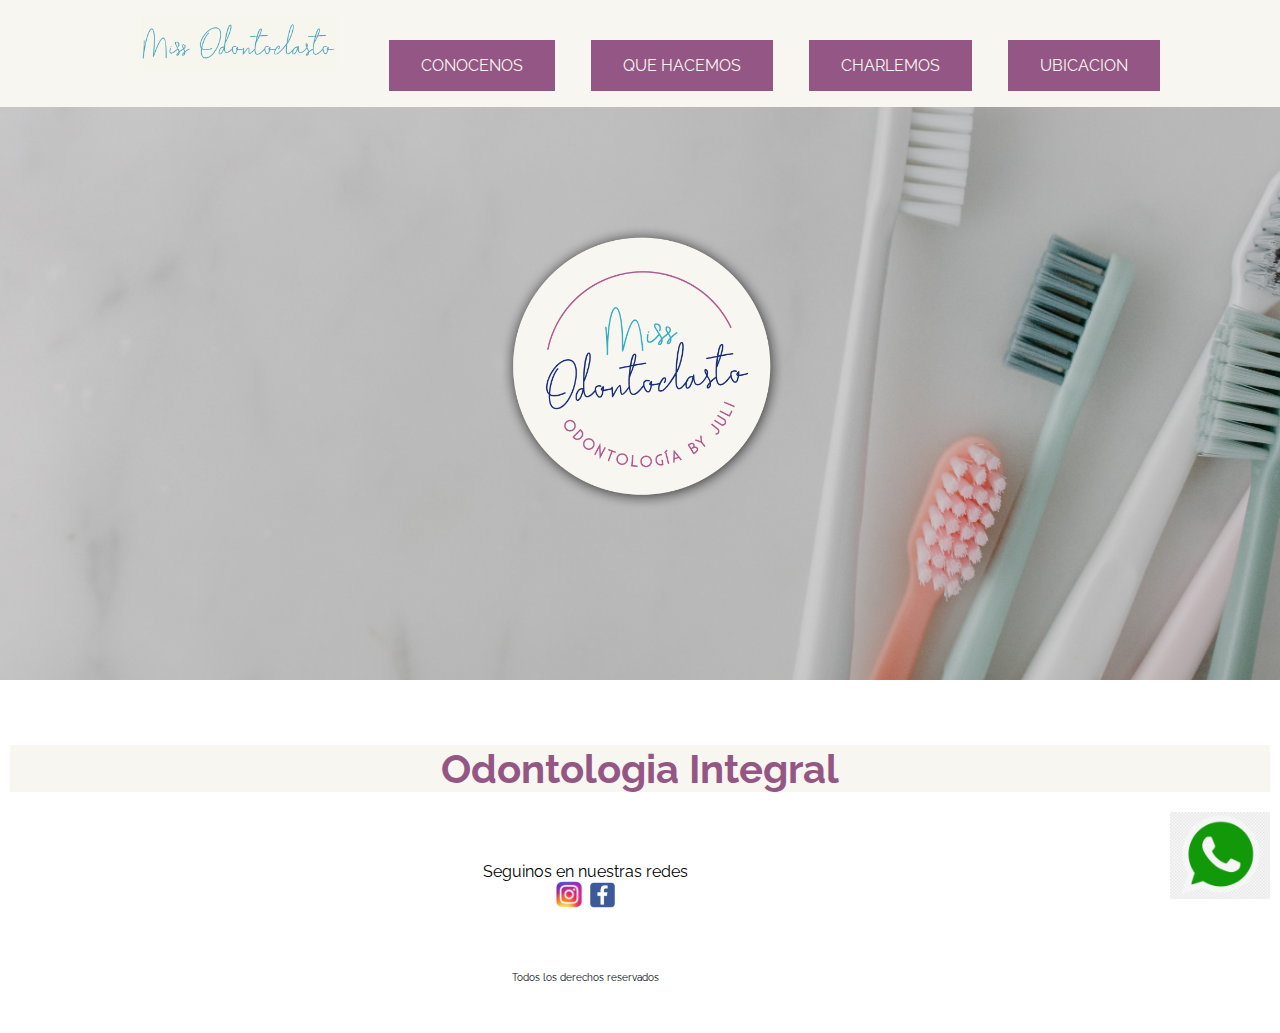
<file: Web odontologia Rodas Julieta/Prueba html/index.html>
<!DOCTYPE html>
<html>

<head>
    <link rel="stylesheet" href="css/style.css" />
    <link rel="preconnect" href="https://fonts.googleapis.com">
    <link rel="preconnect" href="https://fonts.gstatic.com" crossorigin>
    <link href="https://fonts.googleapis.com/css2?family=Noto+Serif&family=Raleway&display=swap" rel="stylesheet">
    <title>Miss odontoclasto</title>
</head>

<body>
    <header>
        <div class="contenedorLogo"> <a href="index.html" class="item"> <img src="img/logo.png" width="300" /> </a>
        </div>
        <nav class="menu">
            <ul>
                <li class="logomenu"> <a href="/index.html"><img src="../Prueba html/img/logohorizontal.png"
                            width="200"> </a> </li>
                <li> <a href="pages/Conocenos.html">Conocenos</a> </li>
                <li> <a href="pages/Quehacemos.html">Que hacemos</a> </li>
                <li> <a href="pages/Charlemos.html">Charlemos</a> </li>
                <li> <a href="pages/Ubicacion.html">Ubicacion</a> </li>
            </ul>
        </nav>
    </header>
    <main class="mainInicio">
        <h1 class="tituloPrincipal"> Odontologia Integral </h1>
        <div class="logoWp"> <a href="https://bit.ly/Wp-missodontoclasto" target="_blank"> <img src="../Prueba html/img/logowp.png" alt="logo wp" width="100px"> </a></div>
        
    </main>
    <footer class="flexContainer">
        <div>
            <p> Seguinos en nuestras redes</p> <a href="https://instagram.com/miss.odontoclasto" target="_blank"> <img
                    src="../Prueba html/img/ig.png" alt="logo instagram" width="30px"></a> <a href="https://www.facebook.com/miss.odontoclasto" target="_blank"> <img
                    src="../Prueba html/img/logo face.png" alt="logo facebook" width="29px"> </a>
        </div>
        <div class="derechos">
            <p> Todos los derechos reservados </p>
        </div>
    </footer>
</body>

</html>
</file>
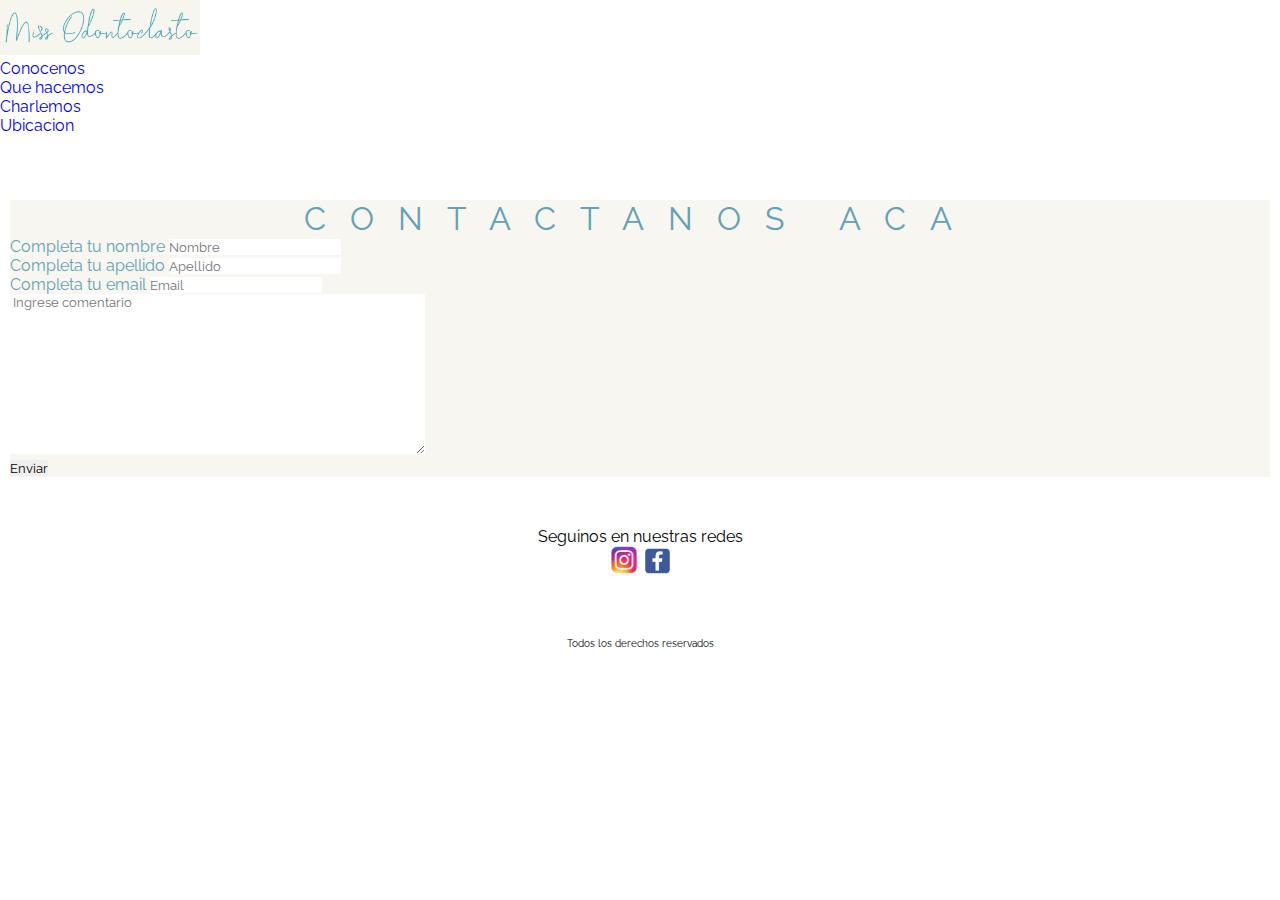
<file: pages/Charlemos.html>
<!DOCTYPE html>
<html lang="en">

<head>
    <link href="https://cdn.jsdelivr.net/npm/bootstrap@5.1.3/dist/css/bootstrap.min.css" rel="stylesheet" integrity="sha384-1BmE4kWBq78iYhFldvKuhfTAU6auU8tT94WrHftjDbrCEXSU1oBoqyl2QvZ6jIW3" crossorigin="anonymous">
    <meta charset="UTF-8">
    <meta http-equiv="X-UA-Compatible" content="IE=edge">
    <meta name="viewport" content="width=device-width, initial-scale=1.0">
    <link rel="preconnect" href="https://fonts.googleapis.com"> 
    <link rel="preconnect" href="https://fonts.gstatic.com" crossorigin> 
    <link href="https://fonts.googleapis.com/css2?family=Noto+Serif&family=Raleway&display=swap" rel="stylesheet">
    <link rel="stylesheet" href="../css/style.css"/>
    <title>Charlemos</title>
</head>

<body>
    <header class="container">
        <div class="row">
            <nav class="navbar navbar-expand-lg navbar-light bg-light">
                <div class="container-fluid">
                  <a class="navbar-brand" href="../index.html"> <img src="../img/logohorizontal.png" width="200"></a>
                  <button class="navbar-toggler" type="button" data-bs-toggle="collapse" data-bs-target="#navbarNav" aria-controls="navbarNav" aria-expanded="false" aria-label="Toggle navigation">
                    <span class="navbar-toggler-icon"></span>
                  </button>
                  <div class="collapse navbar-collapse" id="navbarNav">
                    <ul class="navbar-nav">
                      <li class="nav-item">
                        <a class="nav-link active" aria-current="page" href="../pages/Conocenos.html">Conocenos</a>
                      </li>
                      <li class="nav-item">
                        <a class="nav-link" href="../pages/Quehacemos.html">Que hacemos</a>
                      </li>
                      <li class="nav-item">
                        <a class="nav-link" href="../pages/Charlemos.html">Charlemos</a>
                      </li>
                      <li class="nav-item">
                        <a class="nav-link" href="../pages/Ubicacion.html">Ubicacion</a>
                      </li>
                    </ul>
                  </div>
                </div>
              </nav>
        </div>
    </header>
    <main class="mainCharlemos">
        <form class="charlemosFormulario" action="/formulario" method="post" > 
                <fieldset> 
                    <legend> Contactanos aca </legend>
                    <div> 
                        <label for="nombre"> Completa tu nombre</label>
                        <input id="nombre" name="nombre" placeholder="Nombre"/>
                    </div>
                    <div> 
                        <label for="apellido"> Completa tu apellido</label>
                        <input id="apellido" name="apellido" placeholder="Apellido"/>
                    </div>
                    <div> 
                        <label for="email"> Completa tu email</label>
                        <input id="email" name="email" placeholder="Email"/>
                    </div>
                    <div>
                        <textarea cols=50 rows=10 id="comentario" placeholder=" Ingrese comentario" name="comentario"></textarea>
                    </div>
                    <div> 
                        <button type="button">Enviar </button>
                    </div>
                </fieldset>
        </form>
    </main>
    <footer class="flexContainer">
        <div> <p> Seguinos en nuestras redes</p> <a href="https://instagram.com/miss.odontoclasto" target="_blank"> <img src="../img/ig.png" alt="logo instagram" width="30px"></a> <a href="https://www.facebook.com/miss.odontoclasto" target="_blank"> <img src="../img/logo face.png" alt="logo facebook" width="29px"> </a> </div>
        <div class="derechos"> <p> Todos los derechos reservados </p> </div>
    </footer>
    <script src="https://cdn.jsdelivr.net/npm/@popperjs/core@2.10.2/dist/umd/popper.min.js" integrity="sha384-7+zCNj/IqJ95wo16oMtfsKbZ9ccEh31eOz1HGyDuCQ6wgnyJNSYdrPa03rtR1zdB" crossorigin="anonymous"></script>
<script src="https://cdn.jsdelivr.net/npm/bootstrap@5.1.3/dist/js/bootstrap.min.js" integrity="sha384-QJHtvGhmr9XOIpI6YVutG+2QOK9T+ZnN4kzFN1RtK3zEFEIsxhlmWl5/YESvpZ13" crossorigin="anonymous"></script>
</body>
</html>
</file>
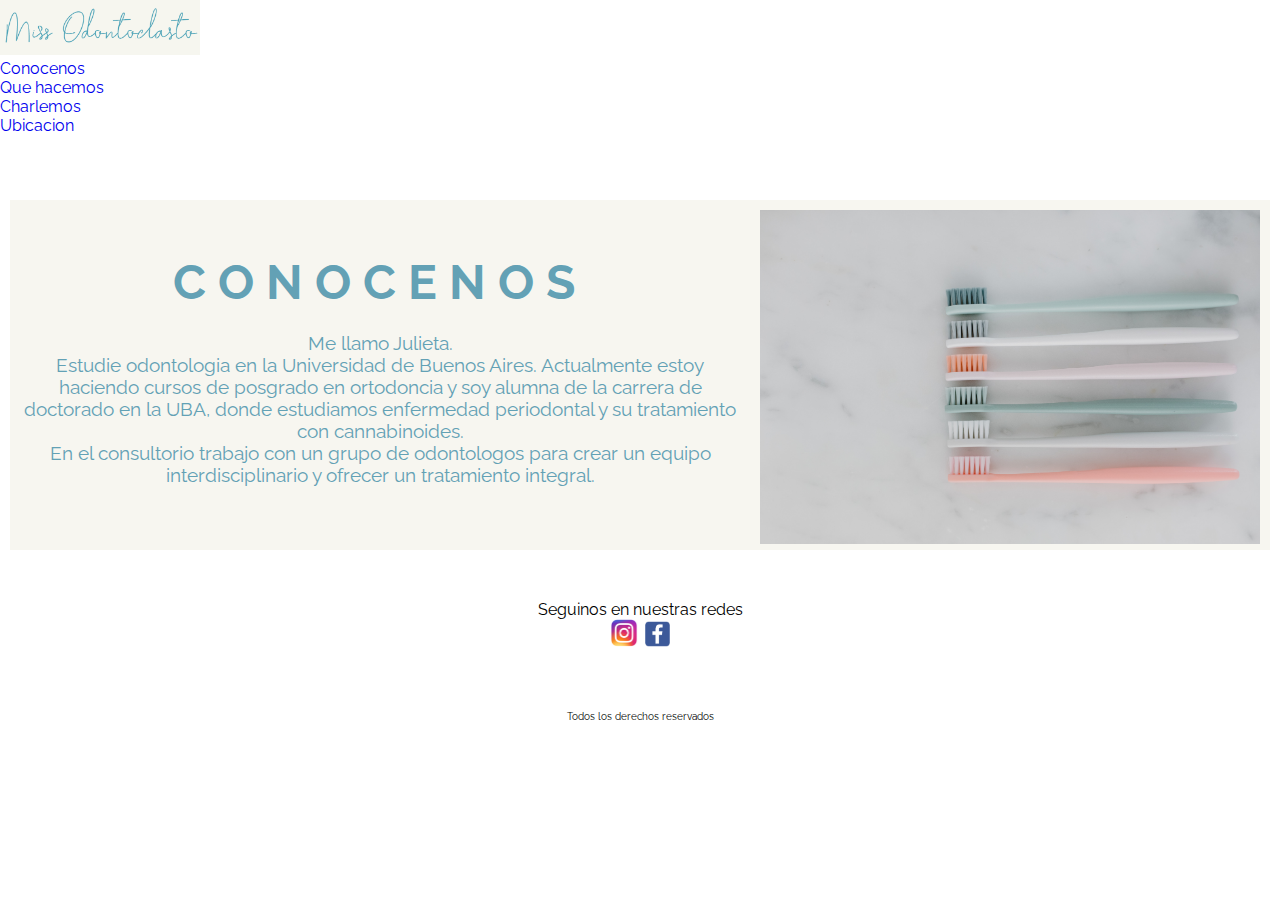
<file: pages/Conocenos.html>
<!DOCTYPE html>
<html lang="en">
<head>
    <link href="https://cdn.jsdelivr.net/npm/bootstrap@5.1.3/dist/css/bootstrap.min.css" rel="stylesheet" integrity="sha384-1BmE4kWBq78iYhFldvKuhfTAU6auU8tT94WrHftjDbrCEXSU1oBoqyl2QvZ6jIW3" crossorigin="anonymous"> 
    <meta charset="UTF-8">
    <meta http-equiv="X-UA-Compatible" content="IE=edge">
    <meta name="viewport" content="width=device-width, initial-scale=1.0">
    <link rel="preconnect" href="https://fonts.googleapis.com"> 
    <link rel="preconnect" href="https://fonts.gstatic.com" crossorigin> 
    <link href="https://fonts.googleapis.com/css2?family=Noto+Serif&family=Raleway&display=swap" rel="stylesheet">
    <link rel="stylesheet" href="../css/style.css"/>
    <title>Document</title>
</head>

<body>
  <header class="container">
    <div class="row">
        <nav class="navbar navbar-expand-lg navbar-light bg-light">
            <div class="container-fluid">
              <a class="navbar-brand" href="../index.html"> <img src="../img/logohorizontal.png" width="200"></a>
              <button class="navbar-toggler" type="button" data-bs-toggle="collapse" data-bs-target="#navbarNav" aria-controls="navbarNav" aria-expanded="false" aria-label="Toggle navigation">
                <span class="navbar-toggler-icon"></span>
              </button>
              <div class="collapse navbar-collapse" id="navbarNav">
                <ul class="navbar-nav">
                  <li class="nav-item">
                    <a class="nav-link active" aria-current="page" href="../pages/Conocenos.html">Conocenos</a>
                  </li>
                  <li class="nav-item">
                    <a class="nav-link" href="../pages/Quehacemos.html">Que hacemos</a>
                  </li>
                  <li class="nav-item">
                    <a class="nav-link" href="../pages/Charlemos.html">Charlemos</a>
                  </li>
                  <li class="nav-item">
                    <a class="nav-link" href="../pages/Ubicacion.html">Ubicacion</a>
                  </li>
                </ul>
              </div>
            </div>
          </nav>
    </div>
  </header>

  <main>
      <div class="conocenosContenido">
        <div class="contenido">
          <br> <br> <h1>Conocenos</h1> <br>
          <p> Me llamo Julieta. <br>
            Estudie odontologia en la Universidad de Buenos Aires. Actualmente estoy haciendo cursos de posgrado en ortodoncia y soy alumna de la carrera de doctorado en la UBA, donde estudiamos enfermedad periodontal y su tratamiento con cannabinoides. <br> 
            En el consultorio trabajo con un grupo de odontologos para crear un equipo interdisciplinario y ofrecer un tratamiento integral.
          </p>
        </div>
        <div class="contenido">
         <img src="../img/cepillosconocenos.jpg" width="500px">
        </div>
      </div>
  </main>

  <footer class="flexContainer">
      <div> <p> Seguinos en nuestras redes</p> <a href="https://instagram.com/miss.odontoclasto" target="_blank"> <img src="../img/ig.png" alt="logo instagram" width="30px"></a> <a href="https://www.facebook.com/miss.odontoclasto" target="_blank"> <img src="../img/logo face.png" alt="logo facebook" width="29px"> </a> </div>
      <div class="derechos"> <p> Todos los derechos reservados </p> </div>
  </footer>
  <script src="https://cdn.jsdelivr.net/npm/@popperjs/core@2.10.2/dist/umd/popper.min.js" integrity="sha384-7+zCNj/IqJ95wo16oMtfsKbZ9ccEh31eOz1HGyDuCQ6wgnyJNSYdrPa03rtR1zdB" crossorigin="anonymous"></script> 
  <script src="https://cdn.jsdelivr.net/npm/bootstrap@5.1.3/dist/js/bootstrap.min.js" integrity="sha384-QJHtvGhmr9XOIpI6YVutG+2QOK9T+ZnN4kzFN1RtK3zEFEIsxhlmWl5/YESvpZ13" crossorigin="anonymous"></script>
</body>
</html>
</file>
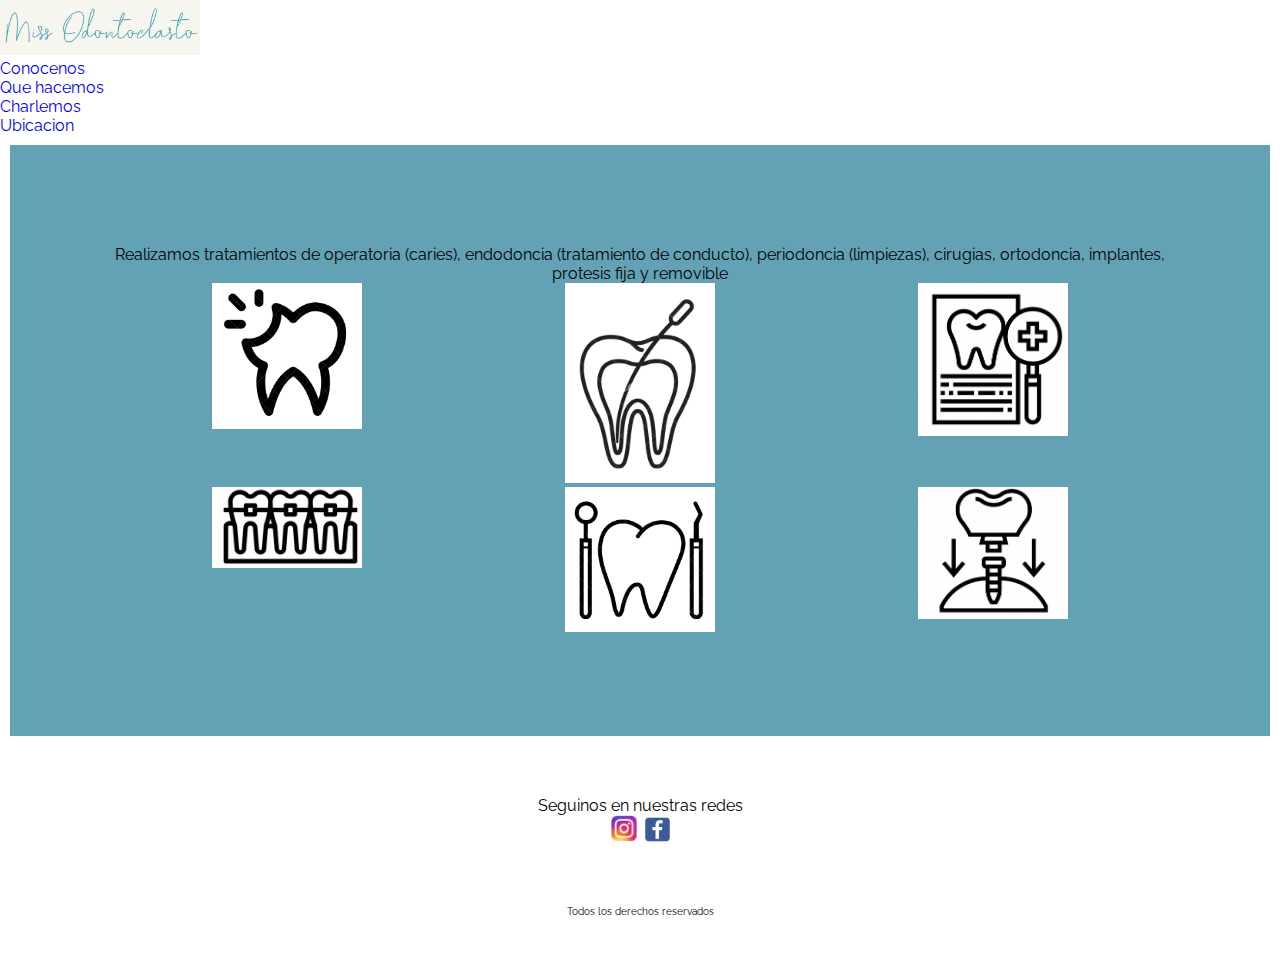
<file: pages/Quehacemos.html>
<!DOCTYPE html>
<html lang="en">

<head>
    <link href="https://cdn.jsdelivr.net/npm/bootstrap@5.1.3/dist/css/bootstrap.min.css" rel="stylesheet" integrity="sha384-1BmE4kWBq78iYhFldvKuhfTAU6auU8tT94WrHftjDbrCEXSU1oBoqyl2QvZ6jIW3" crossorigin="anonymous">
    <meta charset="UTF-8">
    <meta http-equiv="X-UA-Compatible" content="IE=edge">
    <meta name="viewport" content="width=device-width, initial-scale=1.0">
    <link rel="preconnect" href="https://fonts.googleapis.com"> 
    <link rel="preconnect" href="https://fonts.gstatic.com" crossorigin> 
    <link href="https://fonts.googleapis.com/css2?family=Noto+Serif&family=Raleway&display=swap" rel="stylesheet">
    <link rel="stylesheet" href="../css/style.css"/>
    <title>Que hacemos?</title>
</head>
<body>
    <header class="container">
        <div class="row">
            <nav class="navbar navbar-expand-lg navbar-light bg-light">
                <div class="container-fluid">
                  <a class="navbar-brand" href="../index.html"> <img src="../img/logohorizontal.png" width="200"></a>
                  <button class="navbar-toggler" type="button" data-bs-toggle="collapse" data-bs-target="#navbarNav" aria-controls="navbarNav" aria-expanded="false" aria-label="Toggle navigation">
                    <span class="navbar-toggler-icon"></span>
                  </button>
                  <div class="collapse navbar-collapse" id="navbarNav">
                    <ul class="navbar-nav">
                      <li class="nav-item">
                        <a class="nav-link active" aria-current="page" href="../pages/Conocenos.html">Conocenos</a>
                      </li>
                      <li class="nav-item">
                        <a class="nav-link" href="../pages/Quehacemos.html">Que hacemos</a>
                      </li>
                      <li class="nav-item">
                        <a class="nav-link" href="../pages/Charlemos.html">Charlemos</a>
                      </li>
                      <li class="nav-item">
                        <a class="nav-link" href="../pages/Ubicacion.html">Ubicacion</a>
                      </li>
                    </ul>
                  </div>
                </div>
              </nav>
        </div>
    </header>
    
    <main class="mainQuehacemos">
        <p class="parrafo"> Realizamos tratamientos de operatoria (caries), endodoncia (tratamiento de conducto), periodoncia (limpiezas), cirugias, ortodoncia, implantes, protesis fija y removible </p> 
        <div class="imagen1"> <img src="../img/Operatoria.png" width="150"> </div>
        <div class="imagen2"> <img src="../img/Endodoncia.png" width="150"> </div>
        <div class="imagen3"> <img src="../img/Periodoncia.png" width="150"></div>
        <div class="imagen4"> <img src="../img/Ortodoncia.png" width="150"></div>
        <div class="imagen5"> <img src="../img/Cirugia.png" width= "150"> </div>
        <div class="imagen6"> <img src="../img/Implante.png" width="150"> </div>
    </main>  
    
    <footer class="flexContainer">
        <div> <p> Seguinos en nuestras redes</p> <a href="https://instagram.com/miss.odontoclasto" target="_blank"> <img src="../img/ig.png" alt="logo instagram" width="30px"></a> <a href="https://www.facebook.com/miss.odontoclasto" target="_blank"> <img src="../img/logo face.png" alt="logo facebook" width="29px"> </a> </div>
        <div class="derechos"> <p> Todos los derechos reservados </p> </div>
    </footer>
    <script src="https://cdn.jsdelivr.net/npm/@popperjs/core@2.10.2/dist/umd/popper.min.js" integrity="sha384-7+zCNj/IqJ95wo16oMtfsKbZ9ccEh31eOz1HGyDuCQ6wgnyJNSYdrPa03rtR1zdB" crossorigin="anonymous"></script>
<script src="https://cdn.jsdelivr.net/npm/bootstrap@5.1.3/dist/js/bootstrap.min.js" integrity="sha384-QJHtvGhmr9XOIpI6YVutG+2QOK9T+ZnN4kzFN1RtK3zEFEIsxhlmWl5/YESvpZ13" crossorigin="anonymous"></script>
</body>
</html>
</file>
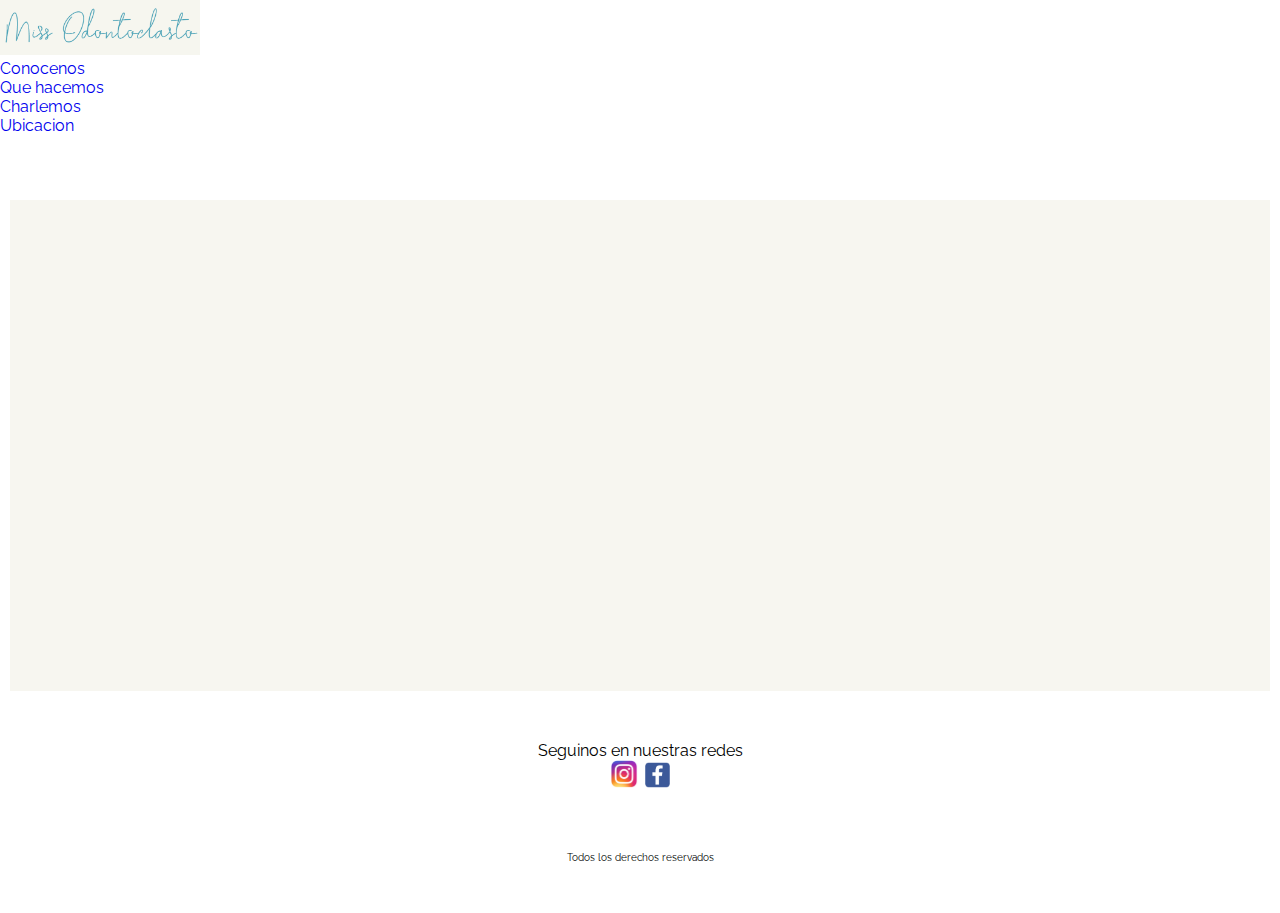
<file: pages/Ubicacion.html>
<!DOCTYPE html>
<html lang="en">

<head>
    <link href="https://cdn.jsdelivr.net/npm/bootstrap@5.1.3/dist/css/bootstrap.min.css" rel="stylesheet" integrity="sha384-1BmE4kWBq78iYhFldvKuhfTAU6auU8tT94WrHftjDbrCEXSU1oBoqyl2QvZ6jIW3" crossorigin="anonymous">
    <meta charset="UTF-8">
    <meta http-equiv="X-UA-Compatible" content="IE=edge">
    <meta name="viewport" content="width=device-width, initial-scale=1.0">
    <link rel="preconnect" href="https://fonts.googleapis.com"> 
    <link rel="preconnect" href="https://fonts.gstatic.com" crossorigin> 
    <link href="https://fonts.googleapis.com/css2?family=Noto+Serif&family=Raleway&display=swap" rel="stylesheet"> 
    <link rel="stylesheet" href="../css/style.css"/>
    <title>Donde estamos</title>
</head>

<body>
    <header class="container">
        <div class="row">
            <nav class="navbar navbar-expand-lg navbar-light bg-light">
                <div class="container-fluid">
                  <a class="navbar-brand" href="../index.html"> <img src="../img/logohorizontal.png" width="200"></a>
                  <button class="navbar-toggler" type="button" data-bs-toggle="collapse" data-bs-target="#navbarNav" aria-controls="navbarNav" aria-expanded="false" aria-label="Toggle navigation">
                    <span class="navbar-toggler-icon"></span>
                  </button>
                  <div class="collapse navbar-collapse" id="navbarNav">
                    <ul class="navbar-nav">
                      <li class="nav-item">
                        <a class="nav-link active" aria-current="page" href="../pages/Conocenos.html">Conocenos</a>
                      </li>
                      <li class="nav-item">
                        <a class="nav-link" href="../pages/Quehacemos.html">Que hacemos</a>
                      </li>
                      <li class="nav-item">
                        <a class="nav-link" href="../pages/Charlemos.html">Charlemos</a>
                      </li>
                      <li class="nav-item">
                        <a class="nav-link" href="../pages/Ubicacion.html">Ubicacion</a>
                      </li>
                    </ul>
                  </div>
                </div>
              </nav>
        </div>
    </header>
    <main class="mainUbicacion">
        <h1> Donde estamos!</h1>
        <iframe src="https://www.google.com/maps/embed?pb=!1m18!1m12!1m3!1d3282.8229751276594!2d-58.63848878476949!3d-34.633913580451555!2m3!1f0!2f0!3f0!3m2!1i1024!2i768!4f13.1!3m3!1m2!1s0x95bcc7d2937c40bd%3A0xe3573012910804e6!2sMiss%20odontoclasto!5e0!3m2!1ses-419!2sar!4v1647151559514!5m2!1ses-419!2sar" width="600" height="450" style="border:0;" allowfullscreen="" loading="lazy"></iframe>
    </main>
    <footer class="flexContainer">
        <div> <p> Seguinos en nuestras redes</p> <a href="https://instagram.com/miss.odontoclasto" target="_blank"> <img src="../img/ig.png" alt="logo instagram" width="30px"></a> <a href="https://www.facebook.com/miss.odontoclasto" target="_blank"> <img src="../img/logo face.png" alt="logo facebook" width="29px"> </a> </div>
        <div class="derechos"> <p> Todos los derechos reservados </p> </div>
    </footer>
    <script src="https://cdn.jsdelivr.net/npm/@popperjs/core@2.10.2/dist/umd/popper.min.js" integrity="sha384-7+zCNj/IqJ95wo16oMtfsKbZ9ccEh31eOz1HGyDuCQ6wgnyJNSYdrPa03rtR1zdB" crossorigin="anonymous"></script>
<script src="https://cdn.jsdelivr.net/npm/bootstrap@5.1.3/dist/js/bootstrap.min.js" integrity="sha384-QJHtvGhmr9XOIpI6YVutG+2QOK9T+ZnN4kzFN1RtK3zEFEIsxhlmWl5/YESvpZ13" crossorigin="anonymous"></script>
</body>
</html>
</file>
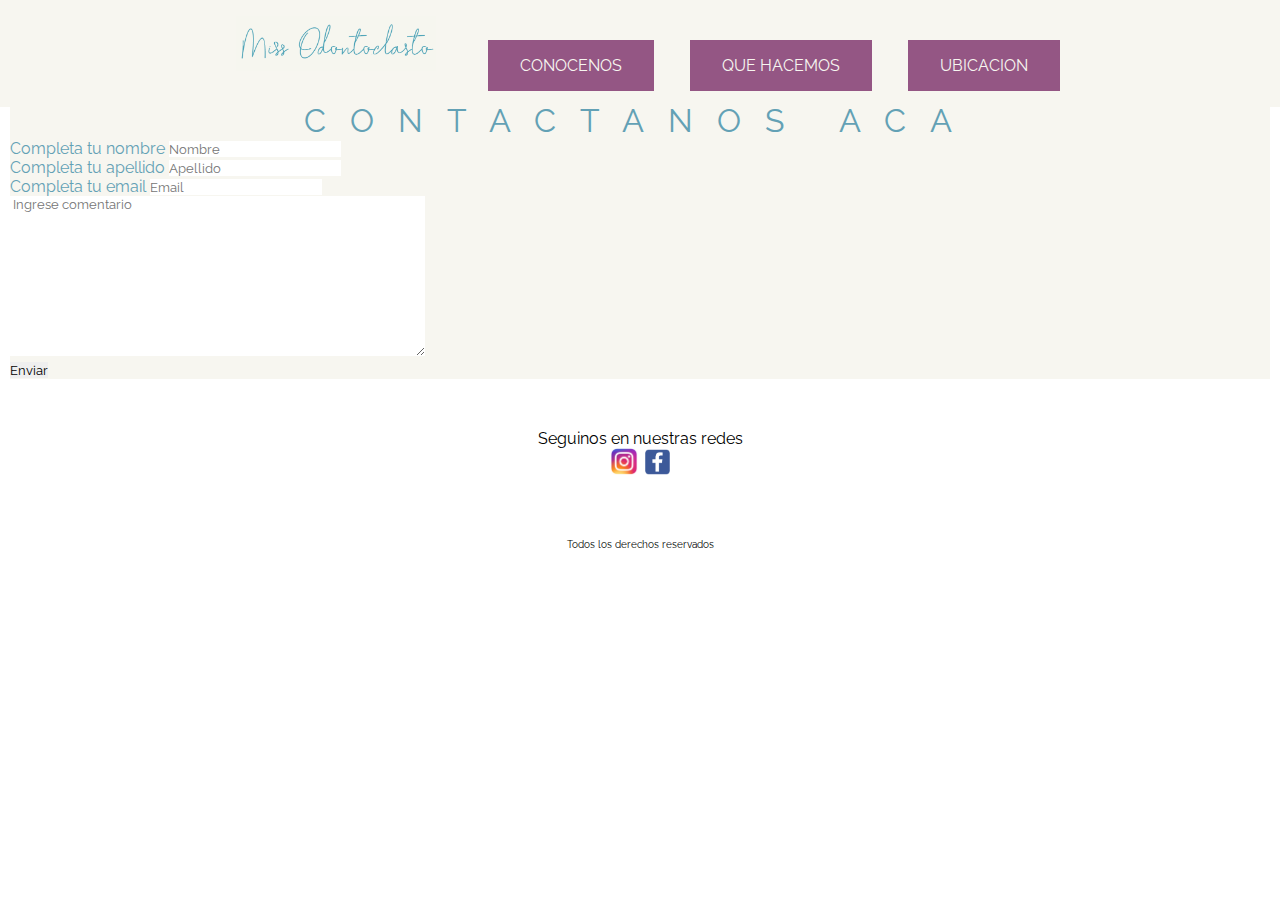
<file: Web odontologia Rodas Julieta/Prueba html/pages/Charlemos.html>
<!DOCTYPE html>
<html lang="en">

<head>
    <meta charset="UTF-8">
    <meta http-equiv="X-UA-Compatible" content="IE=edge">
    <meta name="viewport" content="width=device-width, initial-scale=1.0">
    <link rel="preconnect" href="https://fonts.googleapis.com"> 
    <link rel="preconnect" href="https://fonts.gstatic.com" crossorigin> 
    <link href="https://fonts.googleapis.com/css2?family=Noto+Serif&family=Raleway&display=swap" rel="stylesheet">
    <link rel="stylesheet" href="../css/style.css"/>
    <title>Charlemos</title>
</head>

<body>
    <header>
        <nav class="menu"> 
            <ul>
                <li class="logomenu"> <a href="../index.html"><img src="../img/logohorizontal.png" width="200"> </a> </li>
                 <li> <a href="Conocenos.html"> Conocenos </a></li>
                 <li> <a href="Quehacemos.html"> Que hacemos </a></li>
                 <li> <a href="Ubicacion.html"> Ubicacion </a></li>
            </ul>
        </nav>
        <h1>Formulario de contacto</h1>
    </header>
    <main class="mainCharlemos">
        <form class="charlemosFormulario" action="/formulario" method="post" > 
                <fieldset> 
                    <legend> Contactanos aca </legend>
                    <div> 
                        <label for="nombre"> Completa tu nombre</label>
                        <input id="nombre" name="nombre" placeholder="Nombre"/>
                    </div>
                    <div> 
                        <label for="apellido"> Completa tu apellido</label>
                        <input id="apellido" name="apellido" placeholder="Apellido"/>
                    </div>
                    <div> 
                        <label for="email"> Completa tu email</label>
                        <input id="email" name="email" placeholder="Email"/>
                    </div>
                    <div>
                        <textarea cols=50 rows=10 id="comentario" placeholder=" Ingrese comentario" name="comentario"></textarea>
                    </div>
                    <div> 
                        <button type="button">Enviar </button>
                    </div>
                </fieldset>
        </form>
    </main>
    <footer class="flexContainer">
        <div> <p> Seguinos en nuestras redes</p> <a href="https://instagram.com/miss.odontoclasto" target="_blank"> <img src="../img/ig.png" alt="logo instagram" width="30px"></a> <a href="https://www.facebook.com/miss.odontoclasto" target="_blank"> <img src="../img/logo face.png" alt="logo facebook" width="29px"> </a> </div>
        <div class="derechos"> <p> Todos los derechos reservados </p> </div>
    </footer>
</body>
</html>
</file>
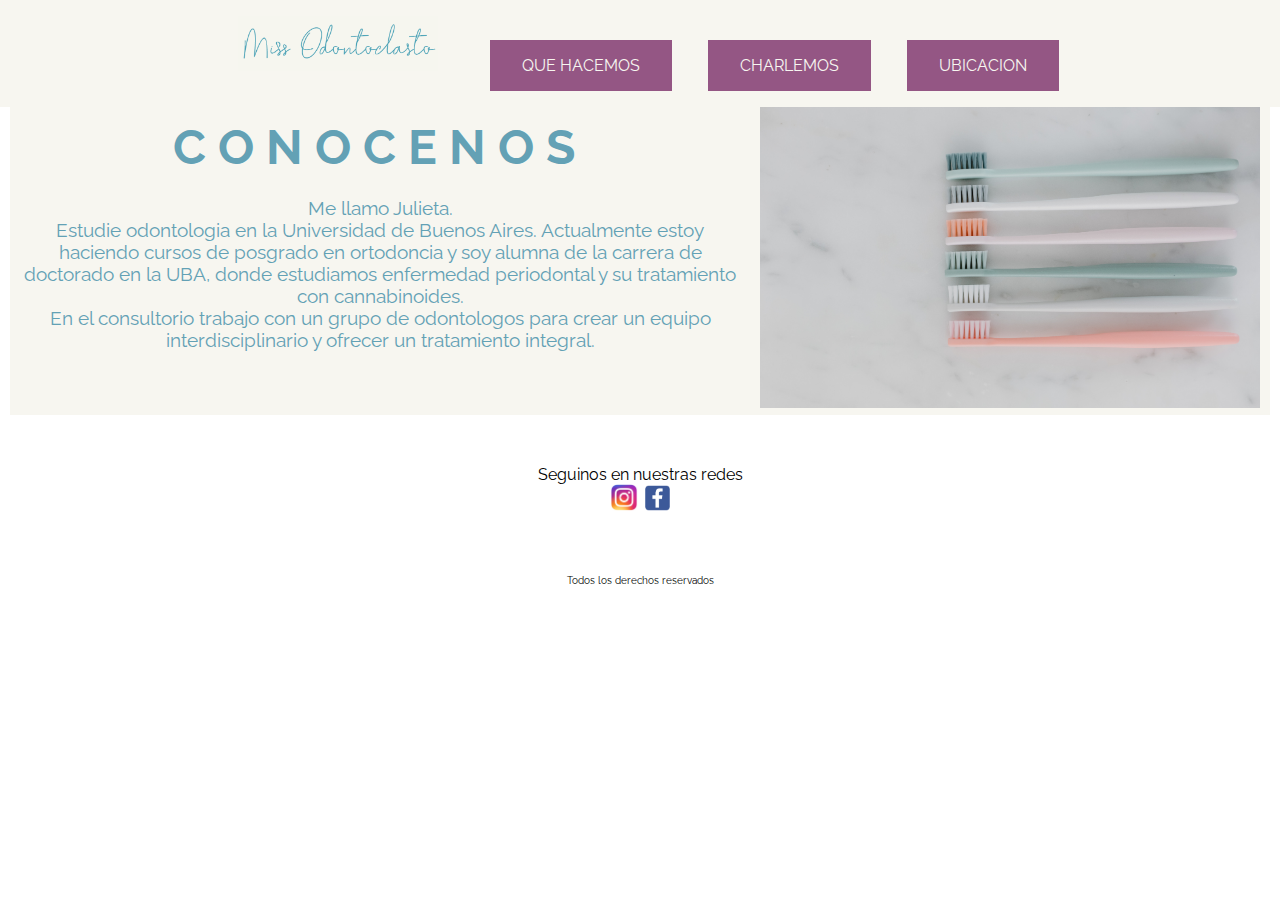
<file: Web odontologia Rodas Julieta/Prueba html/pages/Conocenos.html>
<!DOCTYPE html>
<html lang="en">
<head>
    <meta charset="UTF-8">
    <meta http-equiv="X-UA-Compatible" content="IE=edge">
    <meta name="viewport" content="width=device-width, initial-scale=1.0">
    <link rel="preconnect" href="https://fonts.googleapis.com"> 
    <link rel="preconnect" href="https://fonts.gstatic.com" crossorigin> 
    <link href="https://fonts.googleapis.com/css2?family=Noto+Serif&family=Raleway&display=swap" rel="stylesheet">
    <link rel="stylesheet" href="../css/style.css"/>
    <title>Document</title>
</head>

<body>
    <header> 
      <nav class="menu"> 
        <ul>
          <li class="logomenu"> <a href="../index.html"><img src="../img/logohorizontal.png" width="200"> </a> </li>
          <li> <a href="Quehacemos.html"> Que hacemos </a> </li>
          <li> <a href="Charlemos.html"> Charlemos </a></li>
          <li> <a href="Ubicacion.html"> Ubicacion</a></li>
        </ul>
      </nav>
    </header>

    <main>
      <div class="conocenosContenido">
        <div class="contenido">
          <br> <br> <h1>Conocenos</h1> <br>
          <p> Me llamo Julieta. <br>
            Estudie odontologia en la Universidad de Buenos Aires. Actualmente estoy haciendo cursos de posgrado en ortodoncia y soy alumna de la carrera de doctorado en la UBA, donde estudiamos enfermedad periodontal y su tratamiento con cannabinoides. <br> 
            En el consultorio trabajo con un grupo de odontologos para crear un equipo interdisciplinario y ofrecer un tratamiento integral.
          </p>
        </div>
        <div class="contenido">
         <img src="../img/cepillosconocenos.jpg" width="500px">
        </div>
      </div>
    </main>

    <footer class="flexContainer">
      <div> <p> Seguinos en nuestras redes</p> <a href="https://instagram.com/miss.odontoclasto" target="_blank"> <img src="../img/ig.png" alt="logo instagram" width="30px"></a> <a href="https://www.facebook.com/miss.odontoclasto" target="_blank"> <img src="../img/logo face.png" alt="logo facebook" width="29px"> </a> </div>
      <div class="derechos"> <p> Todos los derechos reservados </p> </div>
    </footer>
</body>
</html>
</file>
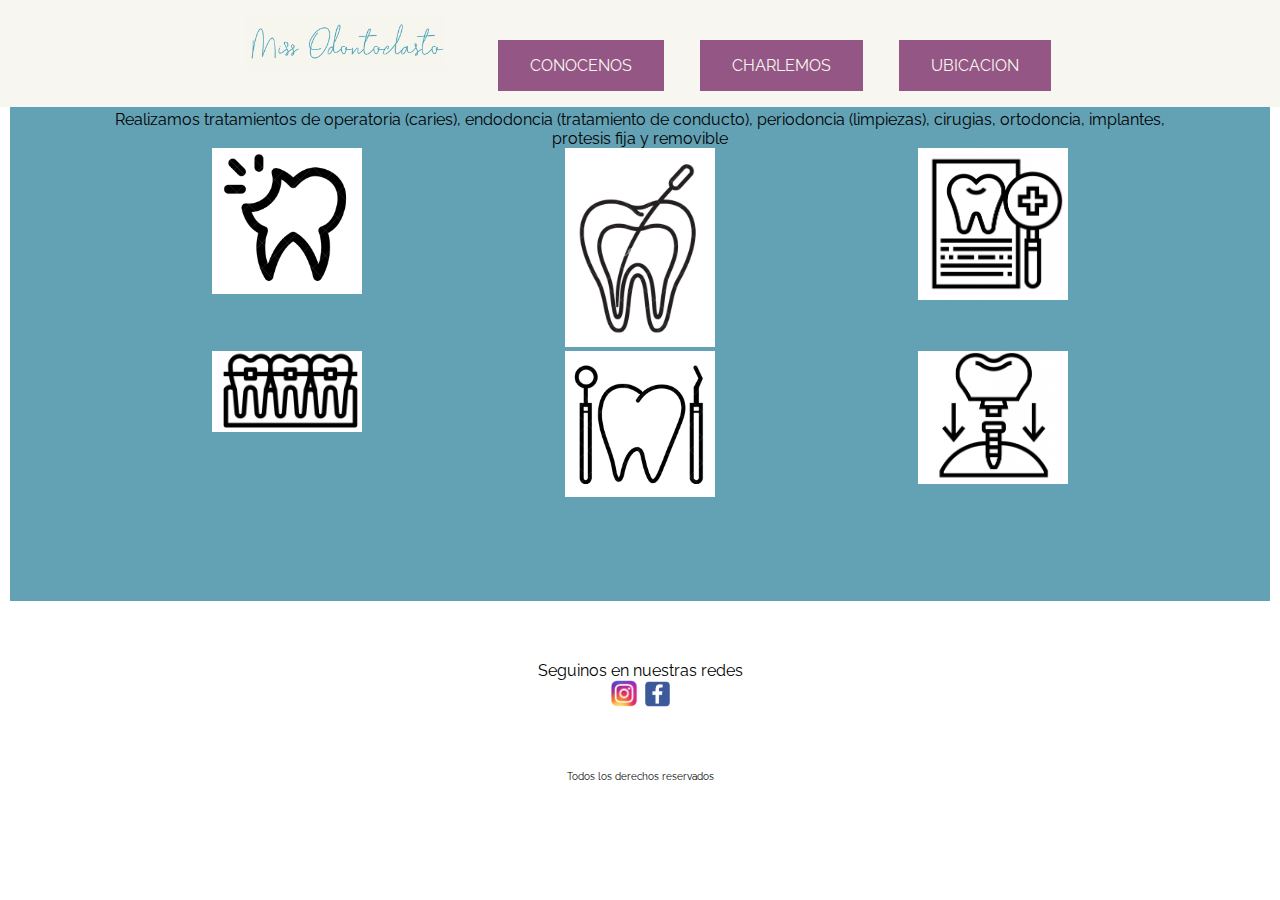
<file: Web odontologia Rodas Julieta/Prueba html/pages/Quehacemos.html>
<!DOCTYPE html>
<html lang="en">

<head>
    <meta charset="UTF-8">
    <meta http-equiv="X-UA-Compatible" content="IE=edge">
    <meta name="viewport" content="width=device-width, initial-scale=1.0">
    <link rel="preconnect" href="https://fonts.googleapis.com"> 
    <link rel="preconnect" href="https://fonts.gstatic.com" crossorigin> 
    <link href="https://fonts.googleapis.com/css2?family=Noto+Serif&family=Raleway&display=swap" rel="stylesheet">
    <link rel="stylesheet" href="../css/style.css"/>
    <title>Que hacemos?</title>
</head>
<body>
    <header>
        <nav class="menu"> 
            <ul>
                <li class="logomenu"> <a href="../index.html"><img src="../img/logohorizontal.png" width="200"> </a> </li>
                 <li> <a href="Conocenos.html"> Conocenos </a></li>
                 <li> <a href="Charlemos.html"> Charlemos </a></li>
                 <li> <a href="Ubicacion.html"> Ubicacion </a></li>
            </ul>
        </nav>
    </header>
    
    <main class="mainQuehacemos">
        <p class="parrafo"> Realizamos tratamientos de operatoria (caries), endodoncia (tratamiento de conducto), periodoncia (limpiezas), cirugias, ortodoncia, implantes, protesis fija y removible </p> 
        <div class="imagen1"> <img src="../img/Operatoria.png" width="150"> </div>
        <div class="imagen2"> <img src="../img/Endodoncia.png" width="150"> </div>
        <div class="imagen3"> <img src="../img/Periodoncia.png" width="150"></div>
        <div class="imagen4"> <img src="../img/Ortodoncia.png" width="150"></div>
        <div class="imagen5"> <img src="../img/Cirugia.png" width= "150"> </div>
        <div class="imagen6"> <img src="../img/Implante.png" width="150"> </div>
    </main>  
    
    <footer class="flexContainer">
        <div> <p> Seguinos en nuestras redes</p> <a href="https://instagram.com/miss.odontoclasto" target="_blank"> <img src="../img/ig.png" alt="logo instagram" width="30px"></a> <a href="https://www.facebook.com/miss.odontoclasto" target="_blank"> <img src="../img/logo face.png" alt="logo facebook" width="29px"> </a> </div>
        <div class="derechos"> <p> Todos los derechos reservados </p> </div>
    </footer>
</body>
</html>
</file>
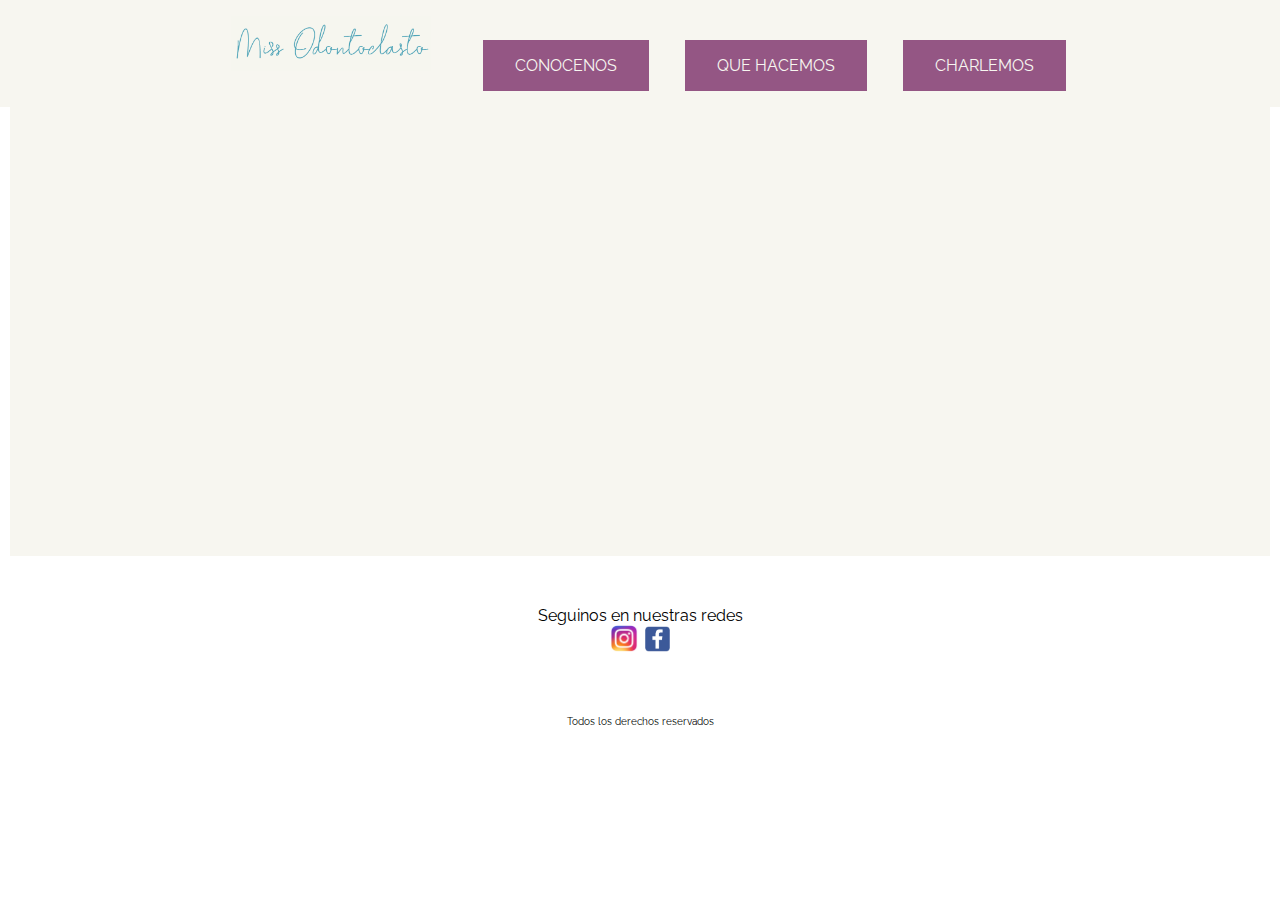
<file: Web odontologia Rodas Julieta/Prueba html/pages/Ubicacion.html>
<!DOCTYPE html>
<html lang="en">

<head>
    <meta charset="UTF-8">
    <meta http-equiv="X-UA-Compatible" content="IE=edge">
    <meta name="viewport" content="width=device-width, initial-scale=1.0">
    <link rel="preconnect" href="https://fonts.googleapis.com"> 
    <link rel="preconnect" href="https://fonts.gstatic.com" crossorigin> 
    <link href="https://fonts.googleapis.com/css2?family=Noto+Serif&family=Raleway&display=swap" rel="stylesheet"> 
    <link rel="stylesheet" href="../css/style.css"/>
    <title>Donde estamos</title>
</head>

<body>
    <header>
        <nav class="menu"> 
            <ul>
                <li class="logomenu"> <a href="../index.html"><img src="../img/logohorizontal.png" width="200"> </a> </li>
                 <li> <a href="Conocenos.html"> Conocenos </a></li>
                 <li> <a href="Quehacemos.html"> Que hacemos </a></li>
                 <li> <a href="Charlemos.html"> Charlemos </a></li>
            </ul>
        </nav>
    
    </header>
    <main class="mainUbicacion">
        <h1> Donde estamos!</h1>
        <iframe src="https://www.google.com/maps/embed?pb=!1m18!1m12!1m3!1d3282.8229751276594!2d-58.63848878476949!3d-34.633913580451555!2m3!1f0!2f0!3f0!3m2!1i1024!2i768!4f13.1!3m3!1m2!1s0x95bcc7d2937c40bd%3A0xe3573012910804e6!2sMiss%20odontoclasto!5e0!3m2!1ses-419!2sar!4v1647151559514!5m2!1ses-419!2sar" width="600" height="450" style="border:0;" allowfullscreen="" loading="lazy"></iframe>
    </main>
    <footer class="flexContainer">
        <div> <p> Seguinos en nuestras redes</p> <a href="https://instagram.com/miss.odontoclasto" target="_blank"> <img src="../img/ig.png" alt="logo instagram" width="30px"></a> <a href="https://www.facebook.com/miss.odontoclasto" target="_blank"> <img src="../img/logo face.png" alt="logo facebook" width="29px"> </a> </div>
        <div class="derechos"> <p> Todos los derechos reservados </p> </div>
    </footer>
</body>
</html>
</file>
<file: Web odontologia Rodas Julieta/Prueba html/css/style.css>
* {
    margin: 0;
    padding: 0;
    box-sizing: border-box;
    text-decoration: none;
    border: none;
    outline: none;
    list-style: none;
    font-family: 'raleway';
    transition: all .3s linear;
}

html {
    font-size: 100%;
    overflow-x: hidden;
    scroll-padding-top: 5rem;
    scroll-behavior: smooth;
}

/*Contenedor logo*/
.contenedorLogo {
    font-family: 'raleway';
    background-image: url(../img/fondocepillos.jpg);
    background-size: cover;
    position: relative;
    height: 70vh;
    display: flex;
    justify-content: center;
    align-items: center;
    margin-top: 50px;
}

/*Fin Contenedor logo*/

/*menu*/
.menu {
    background-color: #F7F6F0;
    position: fixed;
    width: 100%;
    top: 0;
    text-align: center;
}

.menu ul li {
    display: inline-block;
    list-style: none;
    padding: 1rem;
    margin: 1rem;
    background-color: #945684;
    font-family: 'raleway';
}

.menu ul li a {
    text-decoration: none;
    margin: 1rem;
    color: #F7F6F0;
    text-transform: uppercase;
}

.menu .logomenu {
    margin: 1rem;
    padding: 0;
    background-color: #F7F6F0;
}

.menu ul li a:hover,
.menu ul li a:focus {
    outline: 0;
    color: #63A1B5;
}

/*Fin Menu*/

/*Main de la pagina de inicio*/
.mainInicio {
    background-color: #F7F6F0;
}

.tituloPrincipal {
    margin: 20px;
    font-family: 'raleway';
    font-size: 40px;
    color: #945684;
    text-align: center;
}

main {
    margin-top: 65px;
    background-color: #F7F6F0;
    margin-left: 10px;
    margin-right: 10px;
}

.logoWp {
    top: 0;
    float: right;
    width: 100px;
    position: sticky;

}

/*Fin Main de la pagina de inicio*/

/*Conocenos*/
.conocenosContenido {
    display: flex;
    flex-direction: row;
}

.contenido h1 {
    text-transform: uppercase;
    font-family: 'raleway';
    color: #63A1B5;
    font-size: 3rem;
    letter-spacing: .75rem;
}

.conocenosContenido .contenido {
    background-color: #F7F6F0;
    font-family: 'raleway';
    color: #63A1B5;
    width: 500x;
    height: 330px;
    margin: 10px;
    text-align: center;
    color: #63A1B5;
    font-size: larger;
}

/*Fin Conocenos*/

/*Inicio Que hacemos*/
.mainQuehacemos {
    background-color: #63A1B5;
    margin: 10px;
    padding: 100px;
    display: grid;
    grid-template-areas: "parrafo parrafo parrafo"
        "imagen1 imagen2 imagen3"
        "imagen4 imagen5 imagen6";
    text-align: center;
}

.parrafo {
    grid-area: parrafo;
    text-align: center;
}

.imagen1 {
    grid-area: imagen1;
}

.imagen2 {
    grid-area: imagen2;
}

.imagen3 {
    grid-area: imagen3;
}

.imagen4 {
    grid-area: imagen4;
}

.imagen5 {
    grid-area: imagen5;
}

.imagen6 {
    grid-area: imagen6;
}

/*Fin Que hacemos*/

/*Inicio Charlemos*/
.mainCharlemos {
    margin-top: 65px;
    background-color: #F7F6F0;
    color: #63A1B5;
}

.mainCharlemos legend {
    font-family: 'raleway';
    font-size: xx-large;
    color: #63A1B5;
    text-transform: uppercase;
    letter-spacing: 1.5rem;
    text-align: center;
}

/*Fin Charlemos*/

/*Inicio Ubicacion*/
.mainUbicacion {
    margin-top: 65px;
    background-color: #F7F6F0;
}

.mainUbicacion h1 {
    font-family: 'raleway';
    font-size: xx-large;
    color: #F7F6F0;
    text-transform: uppercase;
    letter-spacing: 1.5rem;
    text-align: center;
}

/*Fin Ubicacion*/

/*Inicio Footer*/
footer {
    font-family: 'raleway';
}

.flexContainer {
    display: flex;
    padding: 20px;
    flex-direction: column;
    justify-content: center;
}

.flexContainer div {
    text-align: center;
    margin: 30px;
}

.derechos {
    font-size: 10px;
}

/*Fin Footer*/

/*media*/
@media only screen and (max-width: 768px) {
    body {
        background-color: aquamarine;
    }

    .mainQuehacemos {
        margin: 10px;
        padding: 200px;
        display: grid;
        grid-template-areas: "parrafo parrafo"
            "imagen1 imagen2"
            "imagen3 imagen4"
            "imagen5 imagen6";
        justify-content: center;
    }

    @media only screen and (max-width: 575px) {
        body {
            background-color: rgb(255, 127, 227);
        }

        .mainQuehacemos {
            margin: 10px;
            padding: 200px;
            display: grid;
            grid-template-areas: "parrafo"
                "imagen1"
                "imagen2"
                "imagen3"
                "imagen4"
                "imagen5"
                "imagen6";
            justify-content: center;
        }
    }
}

/*Fin Media*/
</file>
<file: css/style.css>
* {
    margin: 0;
    padding: 0;
    box-sizing: border-box;
    text-decoration: none;
    border: none;
    outline: none;
    list-style: none;
    font-family: 'raleway';
    transition: all .3s linear;
  }

html {
    font-size: 100%;
    overflow-x: hidden;
    scroll-padding-top: 5rem;
    scroll-behavior: smooth;
  }

/*Contenedor logo*/
.contenedorLogo {
    font-family: 'raleway';
    background-image: url(../img/fondocepillos.jpg);
    background-size: cover;
    position: relative;
    height: 70vh;
    display: flex;
    justify-content: center;
    align-items: center;
    margin-top: 50px;
}
/*Fin Contenedor logo*/



/*Main de la pagina de inicio*/
.mainInicio {
    background-color:#F7F6F0;
}

.tituloPrincipal{
    margin: 20px;
    font-family: 'raleway';
    font-size: 40px;
    color:#945684;
    text-align: center;
}

main{
    margin-top: 65px;
    background-color:#F7F6F0;
    margin-left: 10px;
    margin-right: 10px;
}
/*Fin Main de la pagina de inicio*/

/*Conocenos*/
.conocenosContenido{
    display: flex;
    flex-direction: row;
}

.contenido h1{
    text-transform: uppercase;
    font-family: 'raleway';
    color:#63A1B5;
    font-size:3rem;
    letter-spacing: .75rem;  
}

.conocenosContenido .contenido {
    background-color:#F7F6F0;
    font-family: 'raleway';
    color:#63A1B5;
    width: 500x;
    height: 330px;
    margin: 10px;
    text-align: center;
    color:#63A1B5;
    font-size: larger;
}
/*Fin Conocenos*/

/*Inicio Que hacemos*/
.mainQuehacemos{
    background-color:#63A1B5;
    margin: 10px;
    padding: 100px;
    display: grid;
    grid-template-areas: "parrafo parrafo parrafo"
                         "imagen1 imagen2 imagen3"
                         "imagen4 imagen5 imagen6";
    text-align: center;
}

.parrafo{
    grid-area: parrafo;
    text-align: center;
}
.imagen1{
    grid-area: imagen1;
}
.imagen2{
    grid-area: imagen2;
}
.imagen3{
    grid-area: imagen3;
}
.imagen4{
    grid-area: imagen4;
}
.imagen5{
    grid-area: imagen5;
}
.imagen6{
    grid-area: imagen6;
}
/*Fin Que hacemos*/

/*Inicio Charlemos*/
.mainCharlemos{
    margin-top: 65px;
    background-color:#F7F6F0;
    color:#63A1B5;
}

.mainCharlemos legend{
    font-family: 'raleway';
    font-size: xx-large;
    color:#63A1B5;
    text-transform: uppercase;
    letter-spacing: 1.5rem;
    text-align: center;
}
/*Fin Charlemos*/

/*Inicio Ubicacion*/
.mainUbicacion{
    margin-top: 65px;
    background-color:#F7F6F0;
}

.mainUbicacion h1{
    font-family: 'raleway';
    font-size: xx-large;
    color: #F7F6F0;
    text-transform: uppercase;
    letter-spacing: 1.5rem;
    text-align: center;
}
/*Fin Ubicacion*/

/*Inicio Footer*/
footer {
    font-family: 'raleway';
}

.flexContainer {
    display:flex;
    padding: 20px;
    flex-direction:column;
    justify-content: center;
}

.flexContainer div {
    text-align: center;
    margin: 30px;
}

.derechos {
    font-size: 10px;
}
/*Fin Footer*/

/*media*/
@media only screen and (max-width: 768px){
    body{
        background-color: aquamarine;
    }
    .mainQuehacemos{
        margin: 10px;
        padding: 200px;
        display: grid;
        grid-template-areas: "parrafo parrafo"
                             "imagen1 imagen2"
                             "imagen3 imagen4" 
                             "imagen5 imagen6";
        justify-content: center;
}

@media only screen and (max-width: 575px){
    body{
        background-color: rgb(255, 127, 227);
    }
    .mainQuehacemos{
        margin: 10px;
        padding: 200px;
        display: grid;
        grid-template-areas: "parrafo"
                             "imagen1"
                             "imagen2" 
                             "imagen3" 
                             "imagen4" 
                             "imagen5"
                             "imagen6";
    justify-content: center;
    }
}
/*Fin Media*/
</file>
